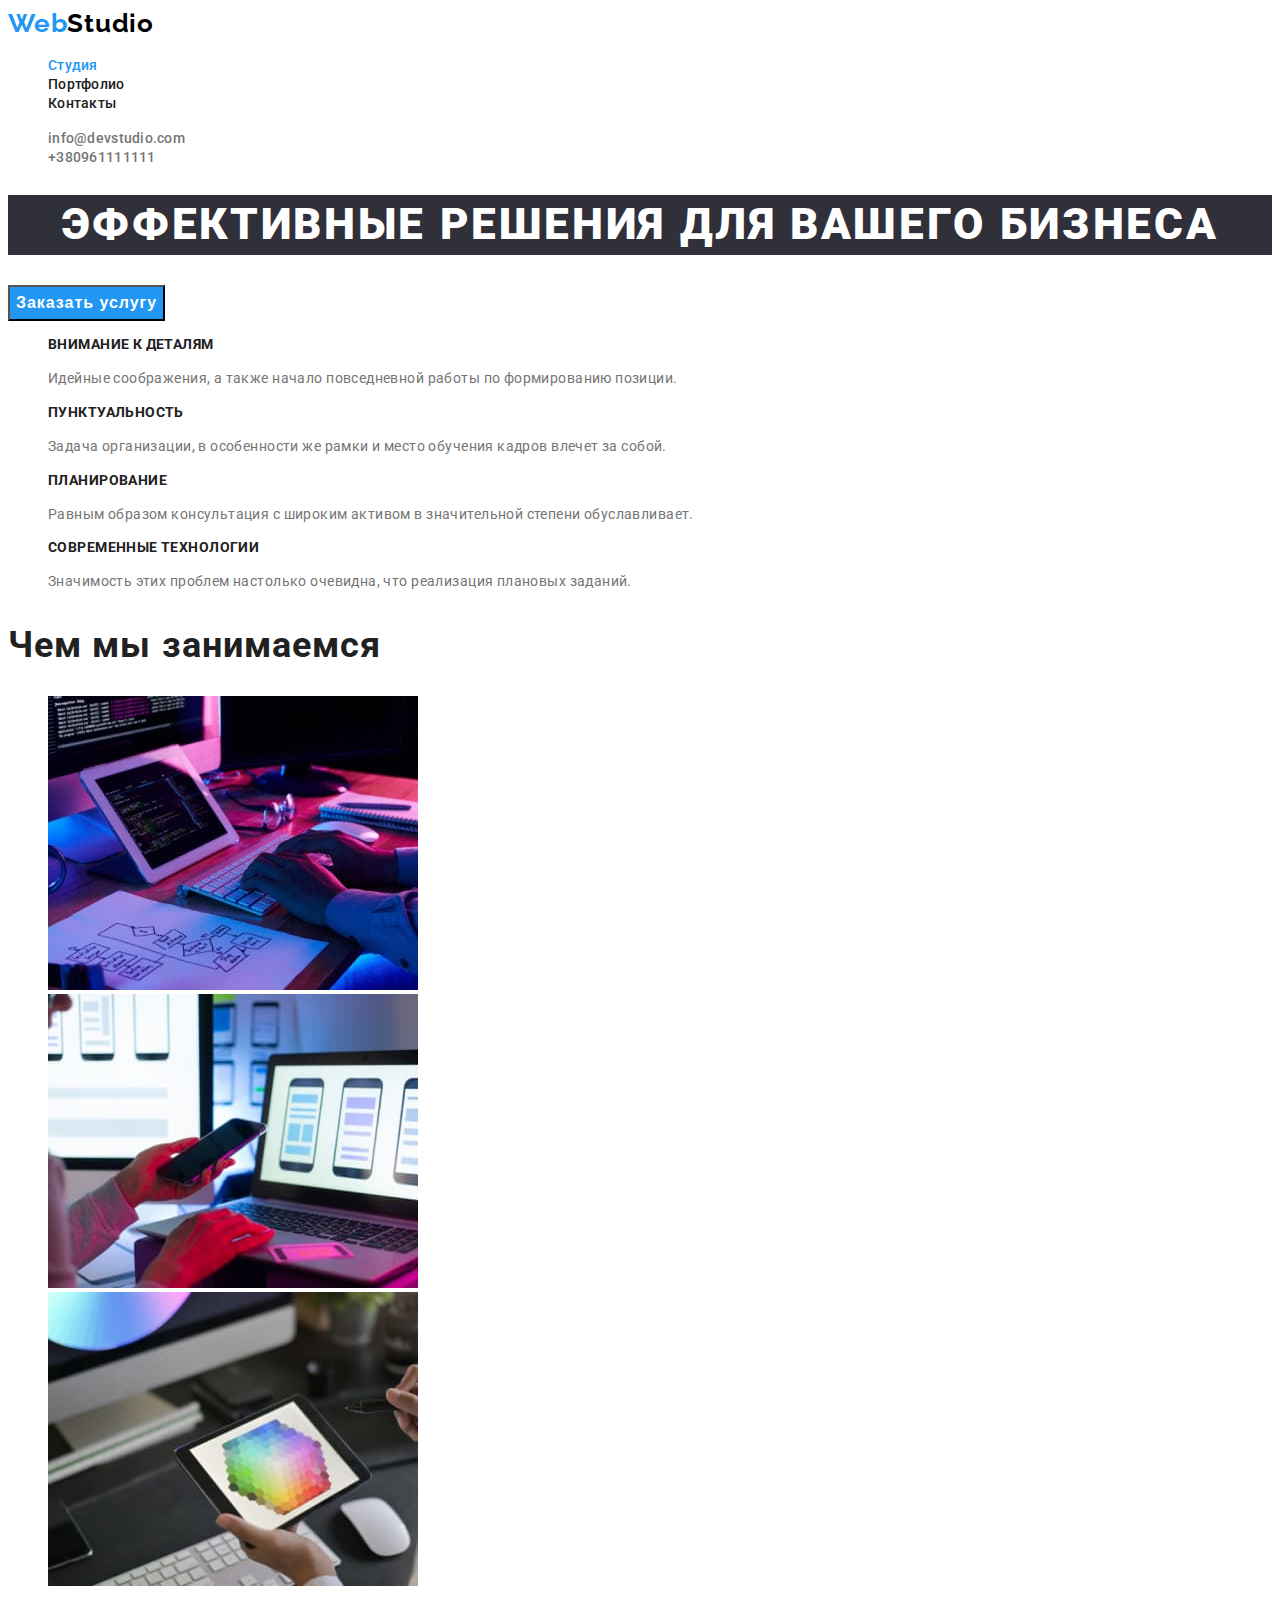
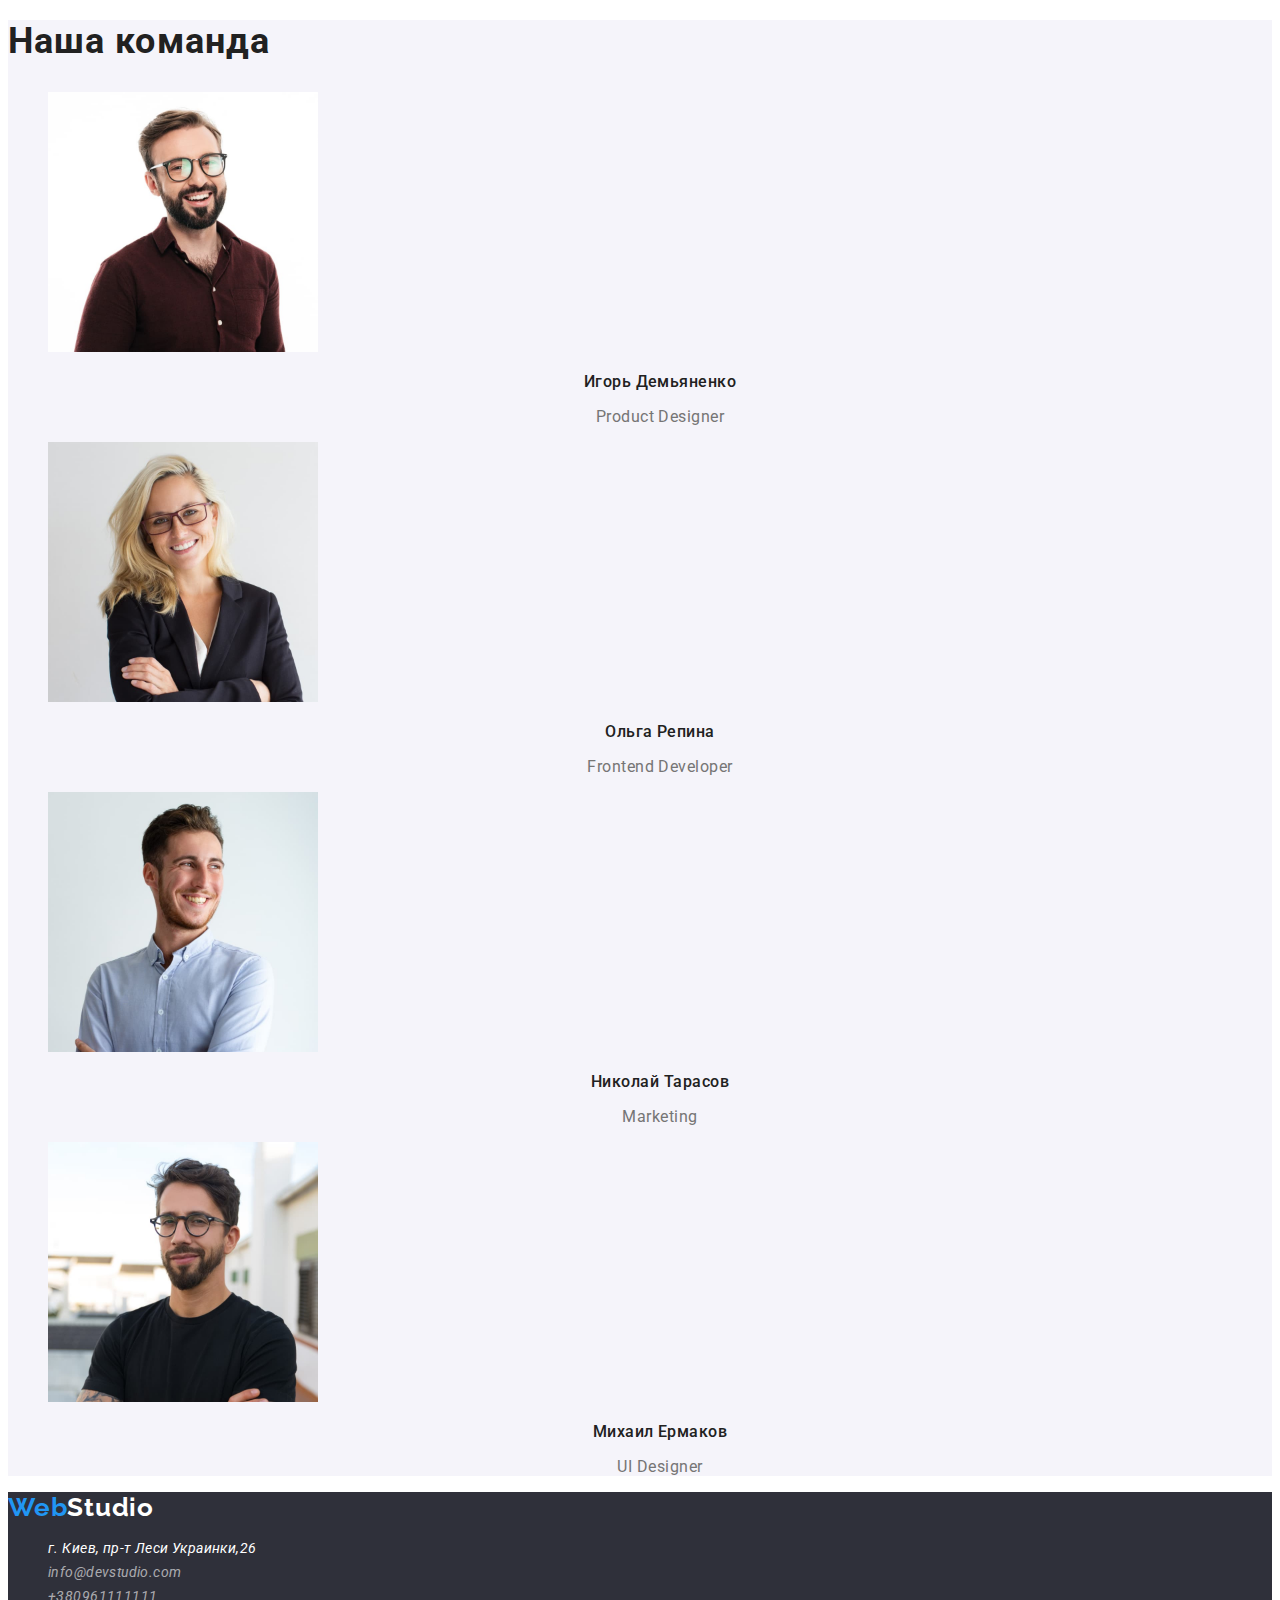
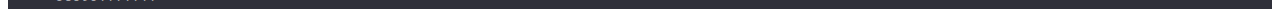
<file: index.html>
<!DOCTYPE html>
<html lang="ru">
<head>
    <meta charset="UTF-8">
    <meta http-equiv="X-UA-Compatible" content="IE=edge">
    <meta name="viewport" content="width=device-width, initial-scale=1.0">
    <title>WebStudio</title>
    <link rel="preconnect" href="https://fonts.googleapis.com">
    <link rel="preconnect" href="https://fonts.gstatic.com" crossorigin>
    <link 
    href="https://fonts.googleapis.com/css2?family=Raleway:wght@700&family=Roboto:wght@400;500;700;900&display=swap"
    rel="stylesheet">
    <link rel="stylesheet" href="./css/styles.css"/>
</head>
<body>
 
    <!-------- HEADER --------->
   <header class="header">
    <nav class="navigation">
        <a class="logo link" href="">Web<span class="logo-studio">Studio</span></a>
    <ul class="menu list"> 
        <li class="menu-item">
            <a class="menu-link link current" href="./index.html">Студия</a></li>
        <li class="menu-item">
            <a class="menu-link link" href="./portfolio.html">Портфолио</a></li>
        <li class="menu-item">
            <a class="menu-link link" href="">Контакты</a></li>
    </ul>
    </nav>
    <ul class="list">
        <li>
            <a class="contact-mail link" href="malito:info@devstudio.com">info@devstudio.com</a>
        </li>
        <li><a class="contact-phone-number link" href="tel:">+380961111111</a></li>
    </ul>
   </header> 
   <!------------ /HEADER-------->
   
   <!-------------HERO---------->
   <main>
    <section class="hero">
        <h1 class="effective-solutions">Эффективные решения для вашего бизнеса</h1>
        <button class="modal-button" type="button">Заказать услугу</button>
    </section>
    <section>
        <h2 hidden>Наши преимущества</h2>
        <ul class="list">
            <li><h3 class="our-advantages">Внимание к деталям</h3>
                <p class="advantages-text">Идейные соображения, а также начало повседневной работы по формированию позиции.</p>
            </li>
            <li><h3 class="our-advantages">Пунктуальность</h3>
                <p class="advantages-text">Задача организации, в особенности же рамки и место обучения кадров влечет за собой.</p>
            </li>
            <li><h3 class="our-advantages">Планирование</h3>
                <p class="advantages-text">Равным образом консультация с широким активом в значительной степени обуславливает.</p>
            </li>
            <li><h3 class="our-advantages">Современные технологии</h3>
                <p class="advantages-text">Значимость этих проблем настолько очевидна, что реализация плановых заданий.</p>
            </li>
        </ul>
    </section>

     <!-------/HERO----------->

     <!---ЧЕМ МЫ ЗАНИМАЕМСЯ-------->

    <section>
        <h2 class="about-us">Чем мы занимаемся</h2>
        <ul class="list">
            <li>
                <img src="./images/img.jpg" alt="работа за компьютером" width="370">
            </li>
            <li>
                <img src="./images/img-2.jpg" alt="работа за компьютером" width="370">
            </li>
            <li>
                <img src="./images/img-3.jpg" alt="работа за компьютером" width="370">
            </li>
        </ul>
    </section>
    <!---/ЧЕМ МЫ ЗАНИМАЕМСЯ-->

    <!-----OUR TEAM------>
    <section class="our-team">
        <h2 class="about-us">Наша команда</h2>
     <ul class="list">
        <li><img src="./images/img-4.jpg" alt="Игорь Демьяненко" width="270" height="260">
            <h3 class="name-our-team">Игорь Демьяненко</h3>
            <p class="jobtitle-our-team" lang="en">Product Designer</p></li>
        <li><img src="./images/img-5.jpg" alt="Ольга Репина" width="270" height="260">
            <h3 class="name-our-team">Ольга Репина</h3>
            <p class="jobtitle-our-team" lang="en">Frontend Developer</p></li>
        <li><img src="./images/img-6.jpg" alt="Николай Тарасов" width="270" height="260">
            <h3 class="name-our-team">Николай Тарасов</h3>
            <p class="jobtitle-our-team" lang="en">Marketing</p></li>
        <li><img src="./images/img-7.jpg" alt="Михаил Ермаков" width="270" height="260">
            <h3 class="name-our-team">Михаил Ермаков</h3>
            <p class="jobtitle-our-team" lang="en">UI Designer</p></li>
     </ul>
    </section>
   </main>
   <!-------/OUR TEAM--------->

   <!--------FOOTER---------->
   <footer class="footer">
    <a class="logo-footer link" href="">Web<span class="logo-studio-footer">Studio</span></a>
    <address class="adress-footer">
        <ul class="list">
            <li><a class="link adress-footer" href="https://goo.gl/maps/oq8JEiKkKyCuz6h78" target="_blank" rel="noopener noreferrer">г. Киев, пр-т Леси Украинки,26
            </a></li>
            <li><a class="link mail-footer" href="malito:info@devstudio.com">info@devstudio.com</a></li>
            <li><a class="contact-phone-number-footer link" href="tel:">+380961111111</a></li>
        </ul>
    </address>
   </footer>
</body>
</html>
</file>
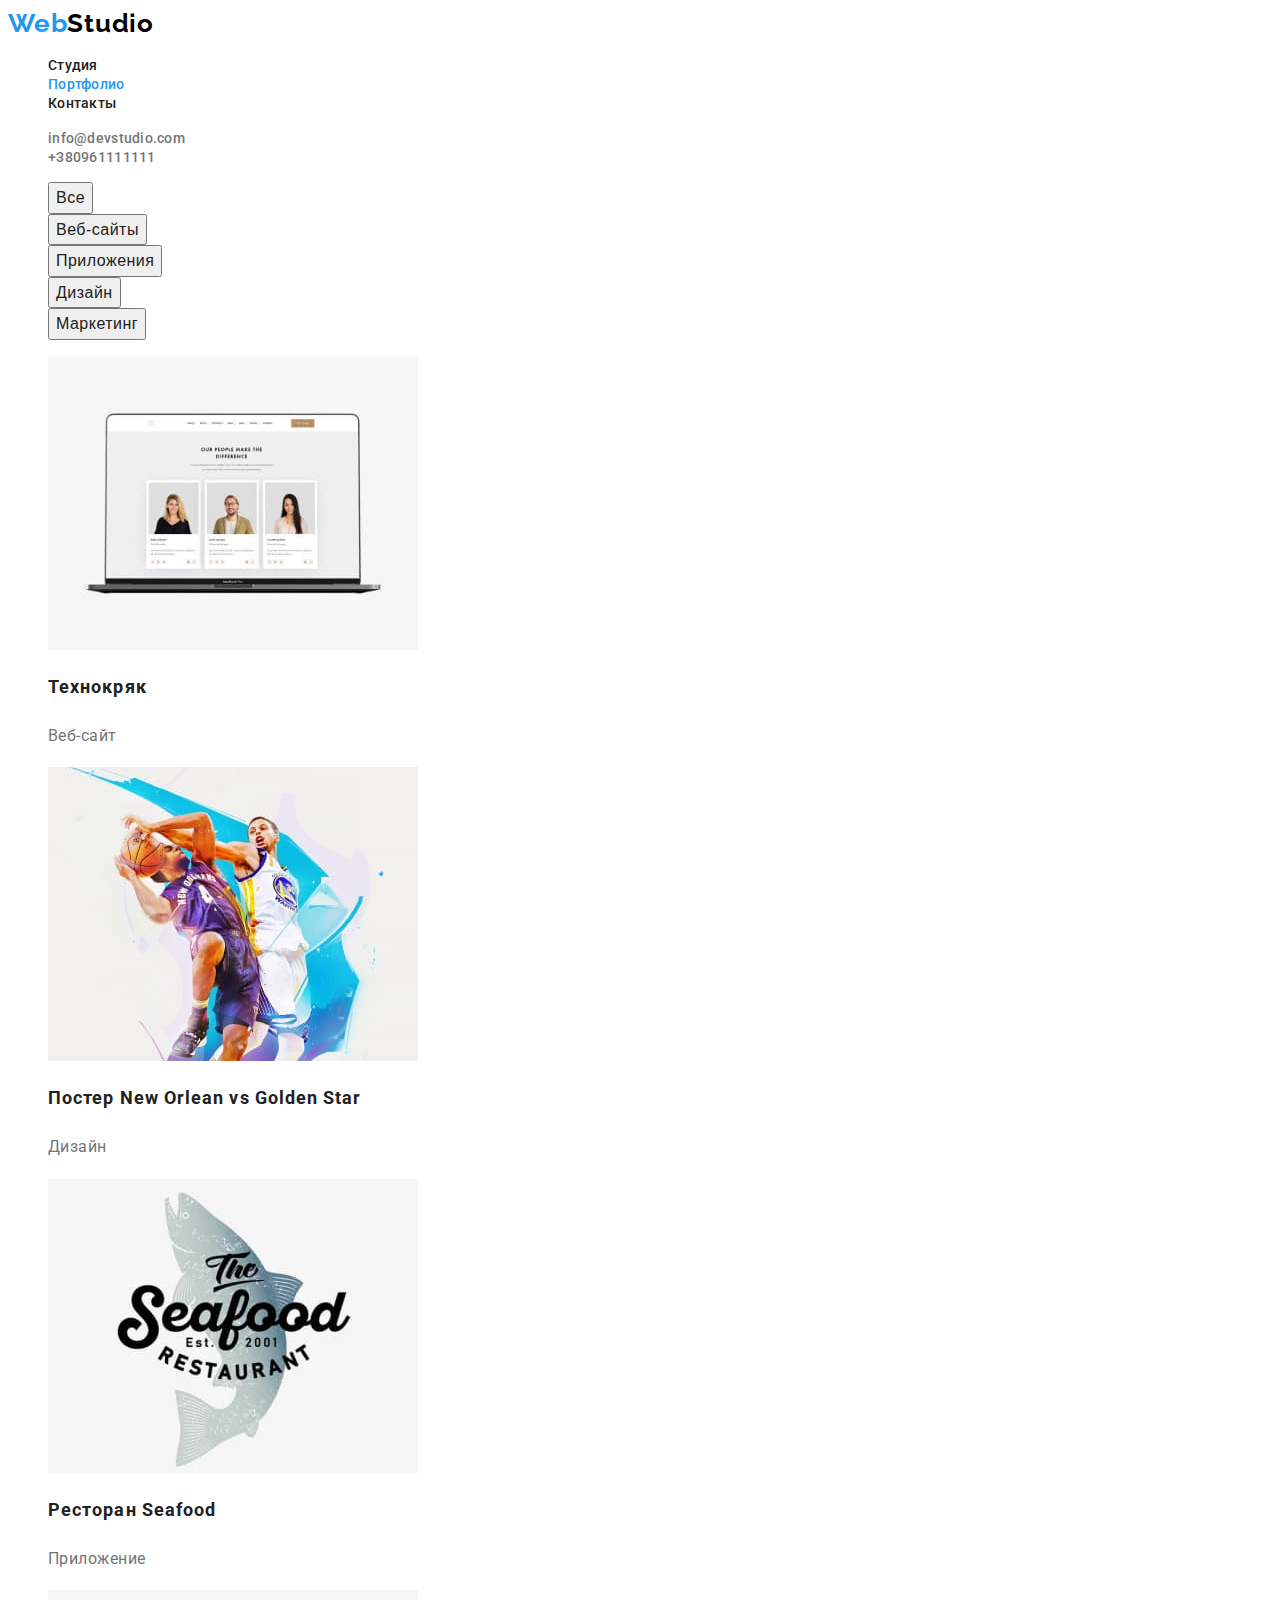
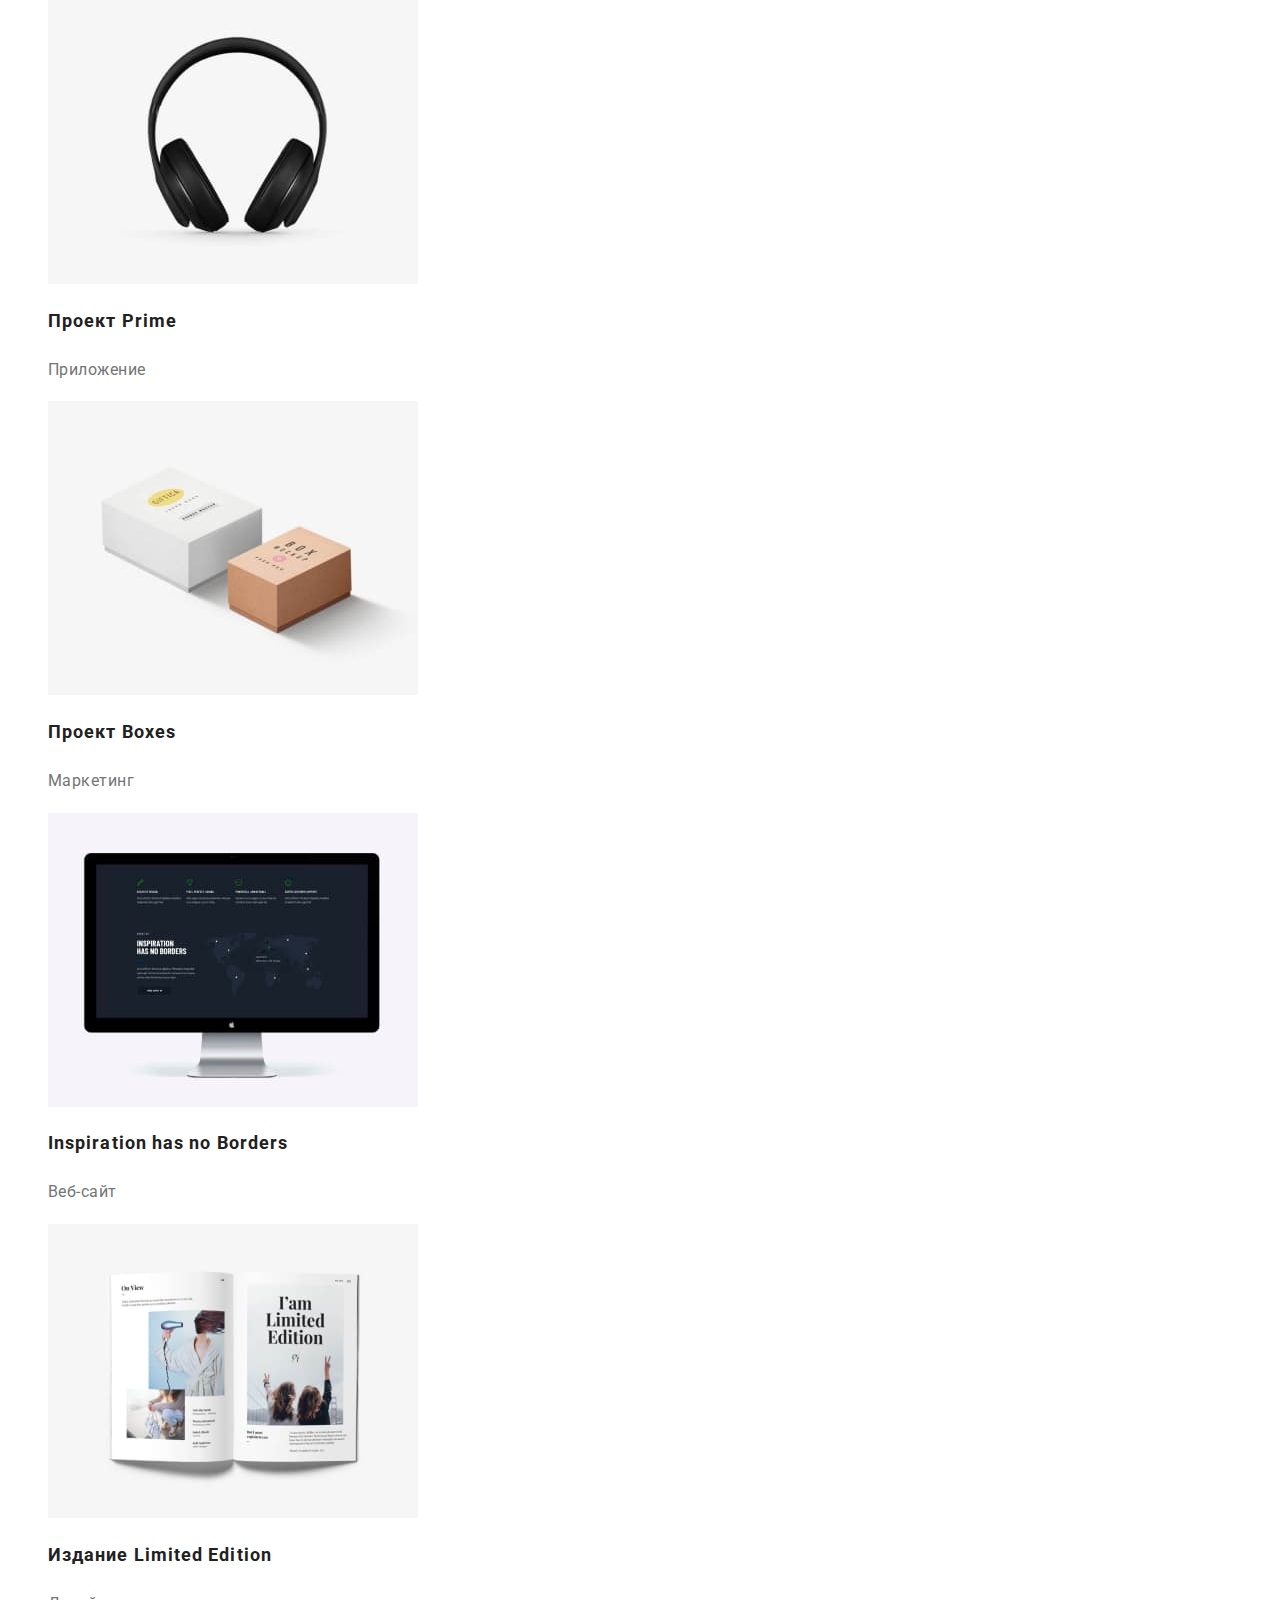
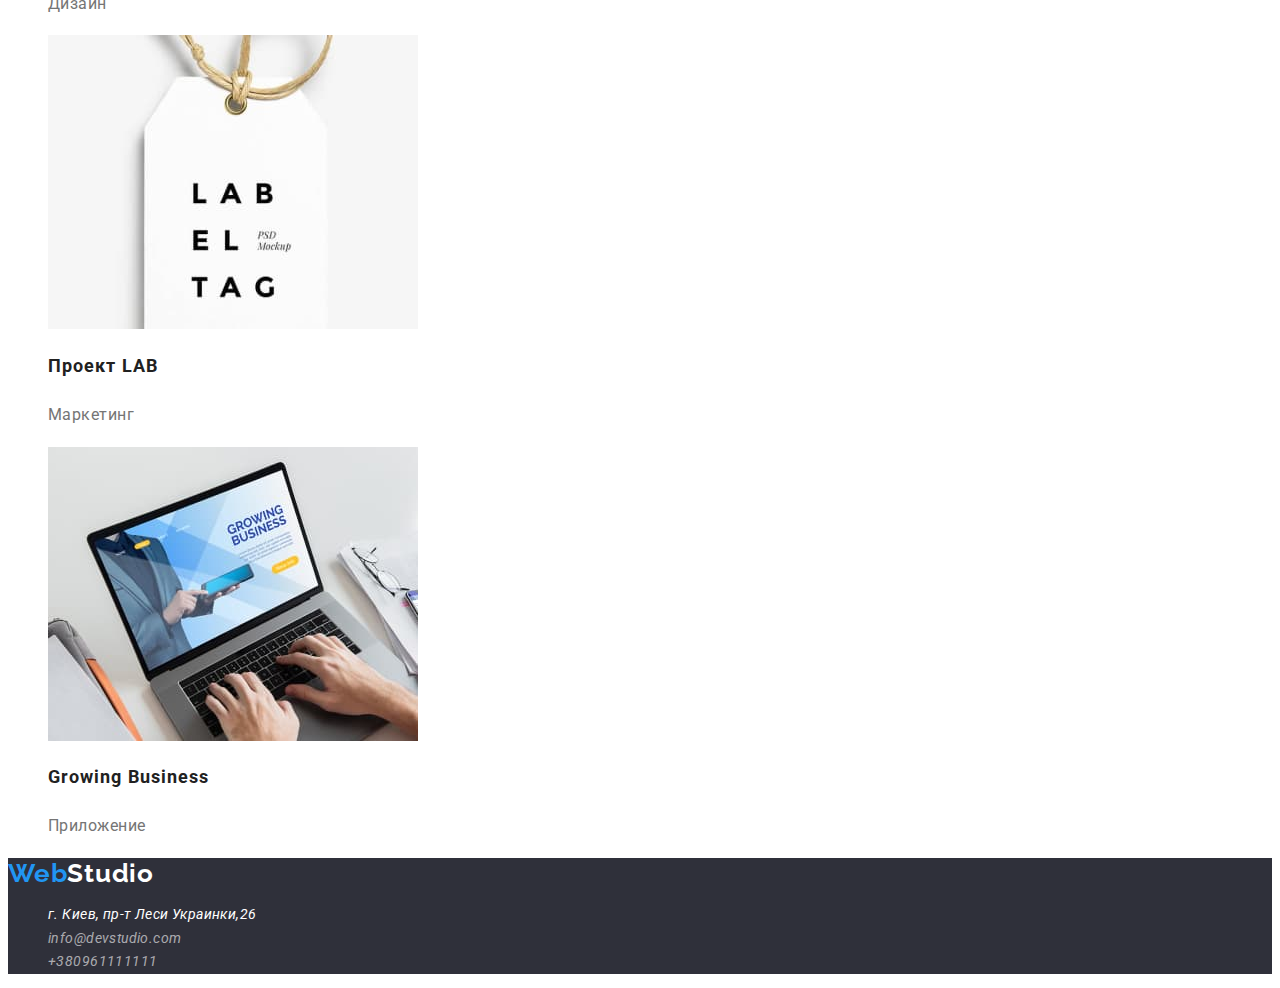
<file: portfolio.html>
<!DOCTYPE html>
<html lang="ru">

<head>
    <meta charset="UTF-8">
    <meta http-equiv="X-UA-Compatible" content="IE=edge">
    <meta name="viewport" content="width=device-width, initial-scale=1.0">
    <title>WebStudio</title>
    <link rel="preconnect" href="https://fonts.googleapis.com">
    <link rel="preconnect" href="https://fonts.gstatic.com" crossorigin>
    <link href="https://fonts.googleapis.com/css2?family=Raleway:wght@700&family=Roboto:wght@400;500;700;900&display=swap"
        rel="stylesheet">
    <link rel="stylesheet" href="./css/styles.css" />
</head>
<body>

    <!-------HEADER------->

    <header class="header">
        <nav class="navigation">
            <a class="logo link" href="">Web<span class="logo-studio">Studio</span></a>
            <ul class="menu list">
                <li class="menu-item">
                    <a class="menu-link link" href="./index.html">Студия</a>
                </li>
                <li class="menu-item">
                    <a class="menu-link link current" href="./portfolio.html">Портфолио</a>
                </li>
                <li class="menu-item">
                    <a class="menu-link link" href="">Контакты</a>
                </li>
            </ul>
        </nav>
        <ul class="list">
            <li><a class="contact-mail link" href="malito:info@devstudio.com">info@devstudio.com</a></li>
            <li><a class="contact-phone-number link" href="tel:">+380961111111</a></li>
        </ul>
    </header>
    <!----------/HEADER ---------->

    <!----------MAIN---------->

    <main>
        <ul class="list">
            <li>
                <button class="button-portfolio" type="button">Все</button></li>
            <li>
                <button class="button-portfolio" type="button">Веб-сайты</button></li>
            <li>
                <button class="button-portfolio" type="button">Приложения</button></li>
            <li>
                <button class="button-portfolio" type="button">Дизайн</button></li>
            <li >
                <button class="button-portfolio" type="button">Маркетинг</button></li>
        </ul>
        
        

<h1 hidden>Наши работы</h1>

<ul class="list">
    
    <li>
        <a class="link" href="">
        <img src="./images/portfolio-8-img.jpg" alt="веб сайт технокряк" width="370" height="294">
        <h2 class="project-name">Технокряк</h2>
        <p class="product-name">Веб-сайт</p>
    </a>
    </li>
    
    <li>
        <a class="link" href="">
        <img src="./images/portfolio-9-img.jpg" alt="постер баскетбольных команд" width="370" height="294">
        <h2 class="project-name">Постер New Orlean vs Golden Star</h2>
        <p class="product-name">Дизайн</p>
    </a>
    </li>
    
    <li>
        <a class="link" href="">
        <img src="./images/portfolio-10-img.jpg" alt="логотип с акулой" width="370" height="294">
        <h2 class="project-name">Ресторан Seafood</h2>
        <p class="product-name">Приложение</p>
    </a>
    </li>
    
    <li>
        <a class="link" href="">
        <img src="./images/portfolio-11-img.jpg" alt="наушники" width="370" height="294">
        <h2 class="project-name">Проект Prime</h2>
        <p class="product-name">Приложение</p>
    </a>
    </li>
    
    <li>
        <a class="link" href="">
        <img src="./images/portfolio-12-img.jpg" alt="наушники" width="370" height="294">
        <h2 class="project-name">Проект Boxes</h2>
        <p class="product-name">Маркетинг</p>
    </a>
    </li>
    
    <li>
        <a class="link" href="">
        <img src="./images/portfolio-13-img.jpg" alt="упаковочная коробка" width="370" height="294">
        <h2 class="project-name">Inspiration has no Borders</h2>
        <p class="product-name">Веб-сайт</p>
    </a>
    </li>
    
    <li>
        <a class="link" href="">
        <img src="./images/portfolio-14-img.jpg" alt="журнал" width="370" height="294">
        <h2 class="project-name">Издание Limited Edition</h2>
        <p class="product-name">Дизайн</p>
    </a>
    </li>
    
    <li>
        <a class="link" href="">
        <img src="./images/portfolio-15-img.jpg" alt="бирка с буквами" width="370" height="294">
        <h2 class="project-name">Проект LAB</h2>
        <p class="product-name">Маркетинг</p>
    </a>
    </li>
    
    <li>
        <a class="link" href="">
        <img src="./images/portfolio-16-img.jpg" alt="ноутбук">
        <h2 class="project-name">Growing Business</h2>
        <p class="product-name">Приложение</p>
        </a>
        </li>
</ul>
 </main>
    <!------------/MAIN--------->



<footer class="footer">
    <a class="logo-footer link" href="">Web<span class="logo-studio-footer">Studio</span></a>
    <address class="adress-footer">
        <ul class="list">
            <li><a class="link adress-footer" href="https://goo.gl/maps/oq8JEiKkKyCuz6h78" target="_blank"
                    rel="noopener noreferrer">г. Киев, пр-т Леси Украинки,26
                </a></li>
            <li><a class="link mail-footer" href="malito:info@devstudio.com">info@devstudio.com</a></li>
            <li><a class="contact-phone-number-footer link" href="tel:">+380961111111</a></li>
        </ul>
    </address>
</footer>
</body>

</html>
</file>
<file: css/styles.css>
.list {
    list-style: none;
}
.link {
    text-decoration: none;
}

body{
font-family: 'Roboto', sans-serif;
}

/* ======HEADER====== */
.logo{
    font-family: 'Raleway', sans-serif;
        font-weight: 700;
        font-size: 26px;
        line-height: 1.19;
        letter-spacing: 0.03em;
    
        color: #2196F3;
}

.logo-studio{
 color:#000000;
}

.menu-link{
    font-weight: 500;
    font-size: 14px;
    line-height: 1.14;
    letter-spacing: 0.02em;

    color: #212121;
}
    .menu-link:hover,
    .menu-link:focus{
color: #2196F3;
    }
    .contact-mail,
    .contact-phone-number{
            font-weight: 500;
            font-size: 14px;
            line-height: 1.14;
            letter-spacing: 0.02em;
        
            color: #757575;
    }
        .contact-mail:hover,
        .contact-phone-number:hover,
                .contact-mail:focus,
                .contact-phone-number :focus{   
                    font-weight: 500;
                    font-size: 14px;
                    line-height: 1.14;
                    letter-spacing: 0.02em;
                
                    color: #2196F3;
                }

                /* =====/HEADER===== */

                /* =====HERO===== */
                
    
.effective-solutions{
            font-weight: 900;
            font-size: 44px;
            line-height: 1.36;
            text-align: center;
            letter-spacing: 0.06em;
            text-transform: uppercase;
        
            color: #FFFFFF;
            background: #2F303A;
    }
 .modal-button{
    
        cursor: pointer;
        font-weight: 700;
            font-size: 16px;
            line-height: 1.88;
        
            display: flex;
            align-items: center;
            text-align: center;
            letter-spacing: 0.06em;
        
            color: #FFFFFF;
            background: #2196F3;
        
 } 
 
 .modal-button:hover,
 .modal-button:focus{
    background-color: #188ce8;
 }

 /* =====/HERO===== */

 /* ======BUTTON PORTFOLIO===== */

 .button-portfolio{
    cursor: pointer;
    font-weight: 500;
        font-size: 16px;
        line-height: 1.6;
        letter-spacing: 0.03em;
    
        color: #212121;
    
 }

 .button-portfolio:hover,
 .button-portfolio:focus{
background: #2196F3;
color: #FFFFFF;

 }
 /* ======Наши работы Портфолио===== */
 .project-name{
    font-weight: 700;
        font-size: 18px;
        line-height: 2.0;
        letter-spacing: 0.06em;
    
        color: #212121;
 }

 .product-name{
        font-size: 16px;
        line-height: 1.9;
        letter-spacing: 0.03em;
    
        color: #757575;
 }

 /* =====OUR ADVANTAGES===== */
 
 .our-advantages{
        font-weight: 700;
        font-size: 14px;
        line-height: 1.14;
        letter-spacing: 0.03em;
        text-transform: uppercase;
    
        color: #212121;
 }
 
 .advantages-text{
        font-size: 14px;
        line-height: 1.71;
        letter-spacing: 0.03em;
    
        color: #757575;
 }
 
 /* =======OUR TEAM======= */
 
 .our-team{
    background: #F5F4FA;
 }
 
 .about-us{
        font-weight: 700;
        font-size: 36px;
        line-height: 1.17;
        letter-spacing: 0.03em;
    
        color: #212121;
 }
 
 .name-our-team{
        font-weight: 500;
        font-size: 16px;
        line-height: 1.19;
        text-align: center;
        letter-spacing: 0.03em;
    
        color: #212121;
 }
 .jobtitle-our-team{
        font-size: 16px;
        line-height: 1.19;
        text-align: center;
        letter-spacing: 0.03em;
    
        color: #757575;
 }
 /* =======/OUR TEAM======= */
 
 /* =====FOOTER===== */
 
 .logo-footer{
font-family: 'Raleway', sans-serif;
    font-style: normal;
    font-weight: 700;
    font-size: 26px;
    line-height: 1.19;
    letter-spacing: 0.03em;
    color: #2196F3;
 }
 .logo-studio-footer{
color: #FFFFFF;
 }
 .footer{
    background: #2F303A;
}
.adress-footer{
    font-size: 14px;
        line-height: 1.7;
        letter-spacing: 0.03em;
        color: #FFFFFF;
}
.mail-footer,
.contact-phone-number-footer{
    font-size: 14px;
        line-height: 1.7;
        letter-spacing: 0.03em;
    
        color: rgba(255, 255, 255, 0.6);
}
.current {
    color: #2196F3;
}
</file>
